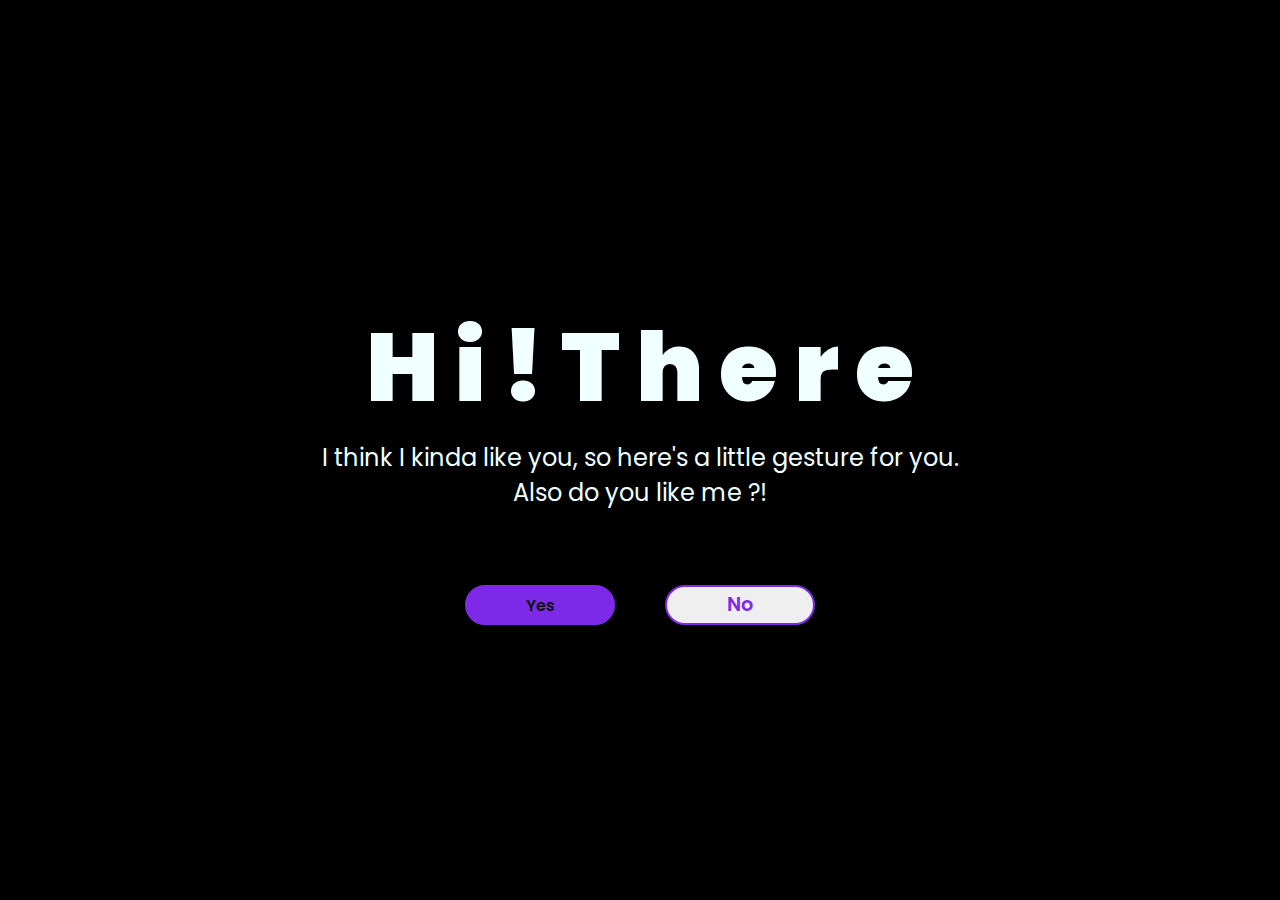
<file: index.html>
<!DOCTYPE html>
<html lang="en">
<head>
    <meta charset="UTF-8">
    <meta http-equiv="X-UA-Compatible" content="IE=edge">
    <meta name="viewport" content="width=device-width, initial-scale=1.0">
    <link rel="stylesheet" href="css/style.css">
    <link rel="icon" href="img/flowers.png" type="image/x-icon">
    <title>Flowers</title>
</head>
<body> 
    <div class="wrapper">
     <div class="greetings">
        <span>H</span>
        <span>i</span>
        <span>!</span>
        <span>T</span>
        <span>h</span>
        <span>e</span>
        <span>r</span>
        <span>e</span>
        <!-- <p>With the intention of 🪞🦢🛺🌷🎧😭🫧🤌</p> -->
     </div> 
    <div class="description">
        <span>I think I kinda like you, so here's a little gesture for you.</span><br>
        <center><span> Also do you like me ?! </span></center>
    </div>
        <h2 class="question"></h2>
        <div class="btn-group">
            <button class="yes-btn"><a  > Yes </a></button>
            <button class="no-btn">No</button>
        </div>
    </div>
    <script src="script.js"></script>
</body>
</html>
</file>
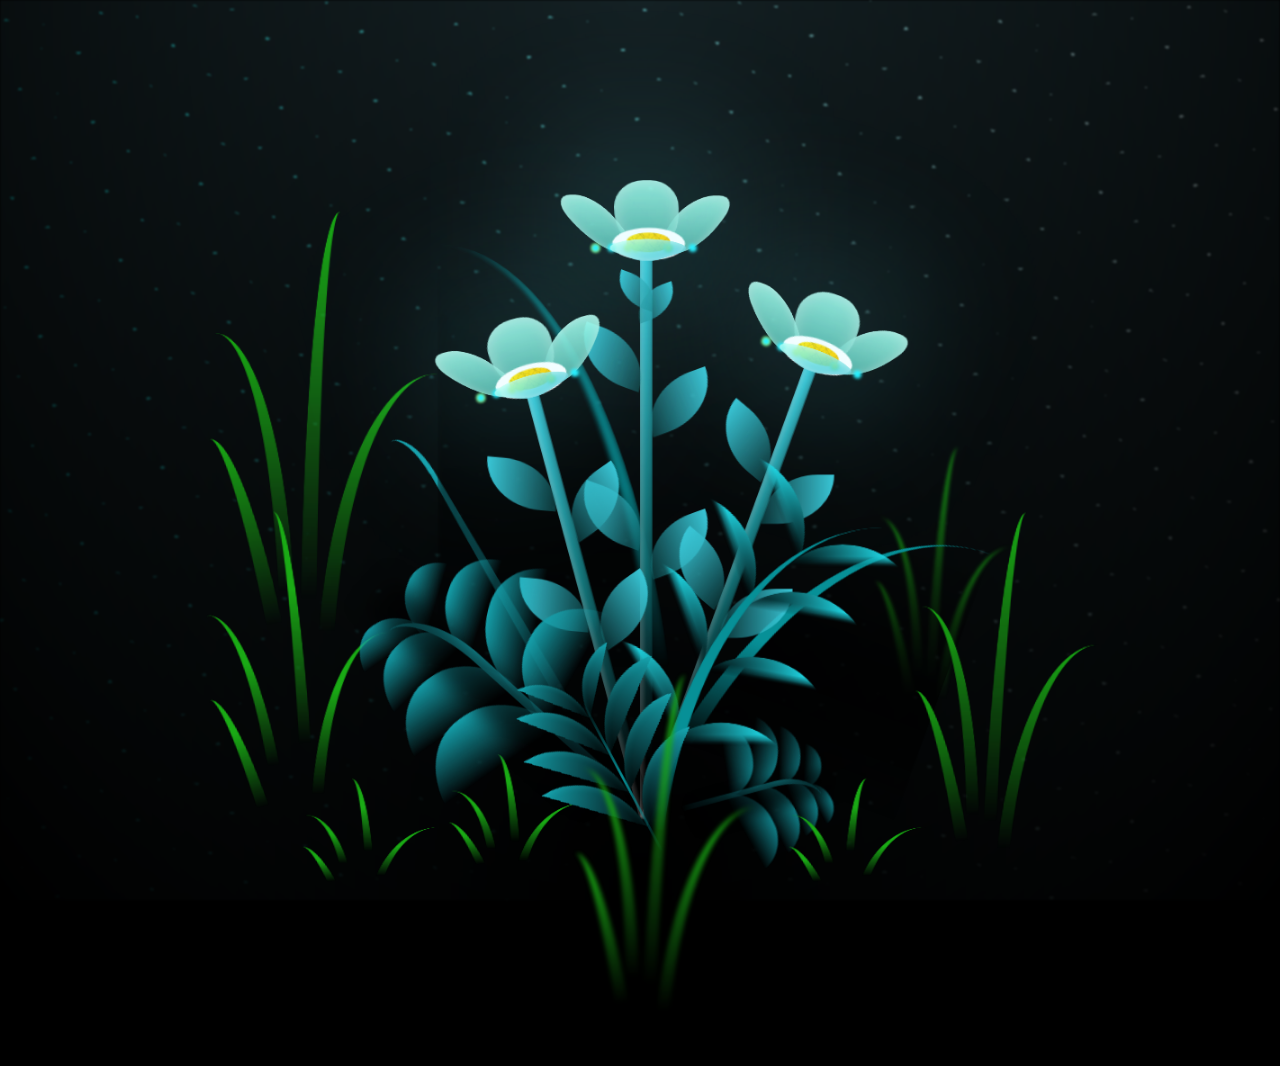
<file: flower.html>
<!DOCTYPE html>
<html lang="en">
<head>
    <meta charset="UTF-8">
    <meta http-equiv="X-UA-Compatible" content="IE=edge">
    <meta name="viewport" content="width=device-width, initial-scale=1.0">
    <link rel="stylesheet" href="css/main.css">
    <link rel="icon" href="img/flowers.png" type="image/x-icon">
    <title>flowers</title>
    <script src="script.js"></script>
</head>
<body class="container">
  <audio id="audio" src="music_iii.mp3" autoplay="autoplay" loop="loop" hidden  preload="auto"></audio>
    <div class="night"></div>
    <div class="flowers">
      <div class="flower flower--1">
        <div class="flower__leafs flower__leafs--1">
          <div class="flower__leaf flower__leaf--1"></div>
          <div class="flower__leaf flower__leaf--2"></div>
          <div class="flower__leaf flower__leaf--3"></div>
          <div class="flower__leaf flower__leaf--4"></div>
          <div class="flower__white-circle"></div>
  
          <div class="flower__light flower__light--1"></div>
          <div class="flower__light flower__light--2"></div>
          <div class="flower__light flower__light--3"></div>
          <div class="flower__light flower__light--4"></div>
          <div class="flower__light flower__light--5"></div>
          <div class="flower__light flower__light--6"></div>
          <div class="flower__light flower__light--7"></div>
          <div class="flower__light flower__light--8"></div>
  
        </div>
        <div class="flower__line">
          <div class="flower__line__leaf flower__line__leaf--1"></div>
          <div class="flower__line__leaf flower__line__leaf--2"></div>
          <div class="flower__line__leaf flower__line__leaf--3"></div>
          <div class="flower__line__leaf flower__line__leaf--4"></div>
          <div class="flower__line__leaf flower__line__leaf--5"></div>
          <div class="flower__line__leaf flower__line__leaf--6"></div>
        </div>
      </div>
  
      <div class="flower flower--2">
        <div class="flower__leafs flower__leafs--2">
          <div class="flower__leaf flower__leaf--1"></div>
          <div class="flower__leaf flower__leaf--2"></div>
          <div class="flower__leaf flower__leaf--3"></div>
          <div class="flower__leaf flower__leaf--4"></div>
          <div class="flower__white-circle"></div>
  
          <div class="flower__light flower__light--1"></div>
          <div class="flower__light flower__light--2"></div>
          <div class="flower__light flower__light--3"></div>
          <div class="flower__light flower__light--4"></div>
          <div class="flower__light flower__light--5"></div>
          <div class="flower__light flower__light--6"></div>
          <div class="flower__light flower__light--7"></div>
          <div class="flower__light flower__light--8"></div>
  
        </div>
        <div class="flower__line">
          <div class="flower__line__leaf flower__line__leaf--1"></div>
          <div class="flower__line__leaf flower__line__leaf--2"></div>
          <div class="flower__line__leaf flower__line__leaf--3"></div>
          <div class="flower__line__leaf flower__line__leaf--4"></div>
        </div>
      </div>
  
      <div class="flower flower--3">
        <div class="flower__leafs flower__leafs--3">
          <div class="flower__leaf flower__leaf--1"></div>
          <div class="flower__leaf flower__leaf--2"></div>
          <div class="flower__leaf flower__leaf--3"></div>
          <div class="flower__leaf flower__leaf--4"></div>
          <div class="flower__white-circle"></div>
  
          <div class="flower__light flower__light--1"></div>
          <div class="flower__light flower__light--2"></div>
          <div class="flower__light flower__light--3"></div>
          <div class="flower__light flower__light--4"></div>
          <div class="flower__light flower__light--5"></div>
          <div class="flower__light flower__light--6"></div>
          <div class="flower__light flower__light--7"></div>
          <div class="flower__light flower__light--8"></div>
  
        </div>
        <div class="flower__line">
          <div class="flower__line__leaf flower__line__leaf--1"></div>
          <div class="flower__line__leaf flower__line__leaf--2"></div>
          <div class="flower__line__leaf flower__line__leaf--3"></div>
          <div class="flower__line__leaf flower__line__leaf--4"></div>
        </div>
      </div>
  
      <div class="grow-ans" style="--d:1.2s">
        <div class="flower__g-long">
          <div class="flower__g-long__top"></div>
          <div class="flower__g-long__bottom"></div>
        </div>
      </div>
  
      <div class="growing-grass">
        <div class="flower__grass flower__grass--1">
          <div class="flower__grass--top"></div>
          <div class="flower__grass--bottom"></div>
          <div class="flower__grass__leaf flower__grass__leaf--1"></div>
          <div class="flower__grass__leaf flower__grass__leaf--2"></div>
          <div class="flower__grass__leaf flower__grass__leaf--3"></div>
          <div class="flower__grass__leaf flower__grass__leaf--4"></div>
          <div class="flower__grass__leaf flower__grass__leaf--5"></div>
          <div class="flower__grass__leaf flower__grass__leaf--6"></div>
          <div class="flower__grass__leaf flower__grass__leaf--7"></div>
          <div class="flower__grass__leaf flower__grass__leaf--8"></div>
          <div class="flower__grass__overlay"></div>
        </div>
      </div>
  
      <div class="growing-grass">
        <div class="flower__grass flower__grass--2">
          <div class="flower__grass--top"></div>
          <div class="flower__grass--bottom"></div>
          <div class="flower__grass__leaf flower__grass__leaf--1"></div>
          <div class="flower__grass__leaf flower__grass__leaf--2"></div>
          <div class="flower__grass__leaf flower__grass__leaf--3"></div>
          <div class="flower__grass__leaf flower__grass__leaf--4"></div>
          <div class="flower__grass__leaf flower__grass__leaf--5"></div>
          <div class="flower__grass__leaf flower__grass__leaf--6"></div>
          <div class="flower__grass__leaf flower__grass__leaf--7"></div>
          <div class="flower__grass__leaf flower__grass__leaf--8"></div>
          <div class="flower__grass__overlay"></div>
        </div>
      </div>
  
      <div class="grow-ans" style="--d:2.4s">
        <div class="flower__g-right flower__g-right--1">
          <div class="leaf"></div>
        </div>
      </div>
  
      <div class="grow-ans" style="--d:2.8s">
        <div class="flower__g-right flower__g-right--2">
          <div class="leaf"></div>
        </div>
      </div>
  
      <div class="grow-ans" style="--d:2.8s">
        <div class="flower__g-front">
          <div class="flower__g-front__leaf-wrapper flower__g-front__leaf-wrapper--1">
            <div class="flower__g-front__leaf"></div>
          </div>
          <div class="flower__g-front__leaf-wrapper flower__g-front__leaf-wrapper--2">
            <div class="flower__g-front__leaf"></div>
          </div>
          <div class="flower__g-front__leaf-wrapper flower__g-front__leaf-wrapper--3">
            <div class="flower__g-front__leaf"></div>
          </div>
          <div class="flower__g-front__leaf-wrapper flower__g-front__leaf-wrapper--4">
            <div class="flower__g-front__leaf"></div>
          </div>
          <div class="flower__g-front__leaf-wrapper flower__g-front__leaf-wrapper--5">
            <div class="flower__g-front__leaf"></div>
          </div>
          <div class="flower__g-front__leaf-wrapper flower__g-front__leaf-wrapper--6">
            <div class="flower__g-front__leaf"></div>
          </div>
          <div class="flower__g-front__leaf-wrapper flower__g-front__leaf-wrapper--7">
            <div class="flower__g-front__leaf"></div>
          </div>
          <div class="flower__g-front__leaf-wrapper flower__g-front__leaf-wrapper--8">
            <div class="flower__g-front__leaf"></div>
          </div>
          <div class="flower__g-front__line"></div>
        </div>
      </div>
  
      <div class="grow-ans" style="--d:3.2s">
        <div class="flower__g-fr">
          <div class="leaf"></div>
          <div class="flower__g-fr__leaf flower__g-fr__leaf--1"></div>
          <div class="flower__g-fr__leaf flower__g-fr__leaf--2"></div>
          <div class="flower__g-fr__leaf flower__g-fr__leaf--3"></div>
          <div class="flower__g-fr__leaf flower__g-fr__leaf--4"></div>
          <div class="flower__g-fr__leaf flower__g-fr__leaf--5"></div>
          <div class="flower__g-fr__leaf flower__g-fr__leaf--6"></div>
          <div class="flower__g-fr__leaf flower__g-fr__leaf--7"></div>
          <div class="flower__g-fr__leaf flower__g-fr__leaf--8"></div>
        </div>
      </div>
  
      <div class="long-g long-g--0">
        <div class="grow-ans" style="--d:3s">
          <div class="leaf leaf--0"></div>
        </div>
        <div class="grow-ans" style="--d:2.2s">
          <div class="leaf leaf--1"></div>
        </div>
        <div class="grow-ans" style="--d:3.4s">
          <div class="leaf leaf--2"></div>
        </div>
        <div class="grow-ans" style="--d:3.6s">
          <div class="leaf leaf--3"></div>
        </div>
      </div>
  
      <div class="long-g long-g--1">
        <div class="grow-ans" style="--d:3.6s">
          <div class="leaf leaf--0"></div>
        </div>
        <div class="grow-ans" style="--d:3.8s">
          <div class="leaf leaf--1"></div>
        </div>
        <div class="grow-ans" style="--d:4s">
          <div class="leaf leaf--2"></div>
        </div>
        <div class="grow-ans" style="--d:4.2s">
          <div class="leaf leaf--3"></div>
        </div>
      </div>
  
      <div class="long-g long-g--2">
        <div class="grow-ans" style="--d:4s">
          <div class="leaf leaf--0"></div>
        </div>
        <div class="grow-ans" style="--d:4.2s">
          <div class="leaf leaf--1"></div>
        </div>
        <div class="grow-ans" style="--d:4.4s">
          <div class="leaf leaf--2"></div>
        </div>
        <div class="grow-ans" style="--d:4.6s">
          <div class="leaf leaf--3"></div>
        </div>
      </div>
  
      <div class="long-g long-g--3">
        <div class="grow-ans" style="--d:4s">
          <div class="leaf leaf--0"></div>
        </div>
        <div class="grow-ans" style="--d:4.2s">
          <div class="leaf leaf--1"></div>
        </div>
        <div class="grow-ans" style="--d:3s">
          <div class="leaf leaf--2"></div>
        </div>
        <div class="grow-ans" style="--d:3.6s">
          <div class="leaf leaf--3"></div>
        </div>
      </div>
  
      <div class="long-g long-g--4">
        <div class="grow-ans" style="--d:4s">
          <div class="leaf leaf--0"></div>
        </div>
        <div class="grow-ans" style="--d:4.2s">
          <div class="leaf leaf--1"></div>
        </div>
        <div class="grow-ans" style="--d:3s">
          <div class="leaf leaf--2"></div>
        </div>
        <div class="grow-ans" style="--d:3.6s">
          <div class="leaf leaf--3"></div>
        </div>
      </div>
  
      <div class="long-g long-g--5">
        <div class="grow-ans" style="--d:4s">
          <div class="leaf leaf--0"></div>
        </div>
        <div class="grow-ans" style="--d:4.2s">
          <div class="leaf leaf--1"></div>
        </div>
        <div class="grow-ans" style="--d:3s">
          <div class="leaf leaf--2"></div>
        </div>
        <div class="grow-ans" style="--d:3.6s">
          <div class="leaf leaf--3"></div>
        </div>
      </div>
  
      <div class="long-g long-g--6">
        <div class="grow-ans" style="--d:4.2s">
          <div class="leaf leaf--0"></div>
        </div>
        <div class="grow-ans" style="--d:4.4s">
          <div class="leaf leaf--1"></div>
        </div>
        <div class="grow-ans" style="--d:4.6s">
          <div class="leaf leaf--2"></div>
        </div>
        <div class="grow-ans" style="--d:4.8s">
          <div class="leaf leaf--3"></div>
        </div>
      </div>
  
      <div class="long-g long-g--7">
        <div class="grow-ans" style="--d:3s">
          <div class="leaf leaf--0"></div>
        </div>
        <div class="grow-ans" style="--d:3.2s">
          <div class="leaf leaf--1"></div>
        </div>
        <div class="grow-ans" style="--d:3.5s">
          <div class="leaf leaf--2"></div>
        </div>
        <div class="grow-ans" style="--d:3.6s">
          <div class="leaf leaf--3"></div>
        </div>
      </div>
    </div>
    
    <script src="main.js"></script>
  </body>
</html>
</file>
<file: css/style.css>
@import url('https://fonts.googleapis.com/css2?family=Poppins:ital,wght@0,500;1,900&display=swap');
*{
    font-family: 'Poppins',cursive;
}
body{
    color: azure;
    /* width: 100%; */
    /* height: 100vh; */
    display: flex;
    flex-direction: column;
    align-items: center;
    justify-content: center;
    background-color: black;
    margin-top: 260px;
}
.greetings{
    font-size: 6rem;
    font-weight: 900;
}
.greetings > span{
    animation: glow 2.5s ease-in-out infinite;
}
@keyframes glow{
    0%, 100%{
        color: #fff;
        text-shadow: 0 0 12px #39c6d6, 0 0 50px #39c6d6, 0 0 100px #39c6d6;
    }
    10%, 90%{
        color: #111;
        text-shadow: none;
    }
}
.greetings > span:nth-child(2){
    animation-delay: .2s ;
}
.greetings > span:nth-child(3){
    animation-delay: .4s ;
}
.greetings > span:nth-child(4){
    animation-delay: .6s;
}
.greetings > span:nth-child(5){
    animation-delay: .8s;
}
.greetings > span:nth-child(6){
    animation-delay: 1s;
}
.greetings > span:nth-child(7){
    animation-delay: 1.2s;
}
.greetings > span:nth-child(8){
    animation-delay: 1.4s;
}
.greetings > span:nth-child(9){
    animation-delay: 1.6s;
}
.description{
    font-size: 1.5rem;
    margin-bottom: 20px;
}



/* @media screen and (max-width:574px){
    .greetings{
        display: block;
        font-size: 3rem;
        font-weight: 500;
        text-align: center;
    }
    .description{
        font-size: 1rem;
    }
    
    .button a{
        font-size: .5rem;
    }
} */


/* **************************************** */

.wrapper {
    position: relative;
    width: 700px;
    height: 400px;
    /* background: #fff; */
    border-radius: 20px;
    display: flex;
    justify-content: center;
    align-items: center;
    flex-direction: column;
}

.btn-group {
    width: 100%;
    height: 40px;
    display: flex;
    justify-content: center;
    margin-top: 15px;
}
button {
    position: absolute;
    width: 150px;
    height: inherit;
    font-size: 1.2em;
    color: #fff;
    font-weight: 600;
    border-radius: 30px;
    border: 2px solid #7d2ae8;
    outline: none;
    cursor: pointer;
    box-shadow: 0 2px 4px rgba(0, 0, 0, .3);
}
button:nth-child(1) {
    margin-left: -200px;
    background: #7d2ae8;
}
button:nth-child(2) {
    margin-right: -200px;
    color: #7d2ae8;
}
.question{
    font-size: 1.5rem;
    margin-bottom: 20px;
}

.yes-btn a{
    text-decoration: none;
    font-size: 1rem;
    color: #111;
}


/* Mobile screens */
@media screen and (max-width: 576px) {
    .wrapper {
      width: 100%;
      height: auto;
    }
  
    .greetings {
      font-size: 2rem;
      font-weight: 500;
      text-align: center;
    }
  
    .description {
      font-size: 1rem;
    }
  

  
    .question {
      font-size: 1rem;
    }
  
    button {
      width: 35%;
      margin-left: -2px;
    }
  }
  
  /* Laptop screens */
  @media screen and (min-width: 577px) and (max-width: 992px) {
    .wrapper {
      width: 700px;
    }
  
    .greetings {
      font-size: 4rem;
      font-weight: 500;
    }
  
    .description {
      font-size: 1.2rem;
    }
  
    .button a {
      font-size: 1rem;
    }
  
    .question {
      font-size: 1.5rem;
    }
  
    button {
      width: 150px;
    }
  }
</file>
<file: css/main.css>
*,
*::after,
*::before {
  padding: 0;
  margin: 0;
  box-sizing: border-box;
}

:root {
  --dark-color: #000;
}

body {
  display: flex;
  align-items: flex-end;
  justify-content: center;
  min-height: 100vh;
  background-color: var(--dark-color);
  overflow: hidden;
  perspective: 1000px;
}

.night {
  position: fixed;
  left: 50%;
  top: 0;
  transform: translateX(-50%);
  width: 100%;
  height: 100%;
  filter: blur(0.1vmin);
  background-image: radial-gradient(ellipse at top, transparent 0%, var(--dark-color)), radial-gradient(ellipse at bottom, var(--dark-color), rgba(145, 233, 255, 0.2)), repeating-linear-gradient(220deg, rgb(0, 0, 0) 0px, rgb(0, 0, 0) 19px, transparent 19px, transparent 22px), repeating-linear-gradient(189deg, rgb(0, 0, 0) 0px, rgb(0, 0, 0) 19px, transparent 19px, transparent 22px), repeating-linear-gradient(148deg, rgb(0, 0, 0) 0px, rgb(0, 0, 0) 19px, transparent 19px, transparent 22px), linear-gradient(90deg, rgb(0, 255, 250), rgb(240, 240, 240));
}

.flowers {
  position: relative;
  transform: scale(0.9);
}

.flower {
  position: absolute;
  bottom: 10vmin;
  transform-origin: bottom center;
  z-index: 10;
  --fl-speed: 0.8s;
}
.flower--1 {
  -webkit-animation: moving-flower-1 4s linear infinite;
          animation: moving-flower-1 4s linear infinite;
}
.flower--1 .flower__line {
  height: 70vmin;
  -webkit-animation-delay: 0.3s;
          animation-delay: 0.3s;
}
.flower--1 .flower__line__leaf--1 {
  -webkit-animation: blooming-leaf-right var(--fl-speed) 1.6s backwards;
          animation: blooming-leaf-right var(--fl-speed) 1.6s backwards;
}
.flower--1 .flower__line__leaf--2 {
  -webkit-animation: blooming-leaf-right var(--fl-speed) 1.4s backwards;
          animation: blooming-leaf-right var(--fl-speed) 1.4s backwards;
}
.flower--1 .flower__line__leaf--3 {
  -webkit-animation: blooming-leaf-left var(--fl-speed) 1.2s backwards;
          animation: blooming-leaf-left var(--fl-speed) 1.2s backwards;
}
.flower--1 .flower__line__leaf--4 {
  -webkit-animation: blooming-leaf-left var(--fl-speed) 1s backwards;
          animation: blooming-leaf-left var(--fl-speed) 1s backwards;
}
.flower--1 .flower__line__leaf--5 {
  -webkit-animation: blooming-leaf-right var(--fl-speed) 1.8s backwards;
          animation: blooming-leaf-right var(--fl-speed) 1.8s backwards;
}
.flower--1 .flower__line__leaf--6 {
  -webkit-animation: blooming-leaf-left var(--fl-speed) 2s backwards;
          animation: blooming-leaf-left var(--fl-speed) 2s backwards;
}
.flower--2 {
  left: 50%;
  transform: rotate(20deg);
  -webkit-animation: moving-flower-2 4s linear infinite;
          animation: moving-flower-2 4s linear infinite;
}
.flower--2 .flower__line {
  height: 60vmin;
  -webkit-animation-delay: 0.6s;
          animation-delay: 0.6s;
}
.flower--2 .flower__line__leaf--1 {
  -webkit-animation: blooming-leaf-right var(--fl-speed) 1.9s backwards;
          animation: blooming-leaf-right var(--fl-speed) 1.9s backwards;
}
.flower--2 .flower__line__leaf--2 {
  -webkit-animation: blooming-leaf-right var(--fl-speed) 1.7s backwards;
          animation: blooming-leaf-right var(--fl-speed) 1.7s backwards;
}
.flower--2 .flower__line__leaf--3 {
  -webkit-animation: blooming-leaf-left var(--fl-speed) 1.5s backwards;
          animation: blooming-leaf-left var(--fl-speed) 1.5s backwards;
}
.flower--2 .flower__line__leaf--4 {
  -webkit-animation: blooming-leaf-left var(--fl-speed) 1.3s backwards;
          animation: blooming-leaf-left var(--fl-speed) 1.3s backwards;
}
.flower--3 {
  left: 50%;
  transform: rotate(-15deg);
  -webkit-animation: moving-flower-3 4s linear infinite;
          animation: moving-flower-3 4s linear infinite;
}
.flower--3 .flower__line {
  -webkit-animation-delay: 0.9s;
          animation-delay: 0.9s;
}
.flower--3 .flower__line__leaf--1 {
  -webkit-animation: blooming-leaf-right var(--fl-speed) 2.5s backwards;
          animation: blooming-leaf-right var(--fl-speed) 2.5s backwards;
}
.flower--3 .flower__line__leaf--2 {
  -webkit-animation: blooming-leaf-right var(--fl-speed) 2.3s backwards;
          animation: blooming-leaf-right var(--fl-speed) 2.3s backwards;
}
.flower--3 .flower__line__leaf--3 {
  -webkit-animation: blooming-leaf-left var(--fl-speed) 2.1s backwards;
          animation: blooming-leaf-left var(--fl-speed) 2.1s backwards;
}
.flower--3 .flower__line__leaf--4 {
  -webkit-animation: blooming-leaf-left var(--fl-speed) 1.9s backwards;
          animation: blooming-leaf-left var(--fl-speed) 1.9s backwards;
}
.flower__leafs {
  position: relative;
  -webkit-animation: blooming-flower 2s backwards;
          animation: blooming-flower 2s backwards;
}
.flower__leafs--1 {
  -webkit-animation-delay: 1.1s;
          animation-delay: 1.1s;
}
.flower__leafs--2 {
  -webkit-animation-delay: 1.4s;
          animation-delay: 1.4s;
}
.flower__leafs--3 {
  -webkit-animation-delay: 1.7s;
          animation-delay: 1.7s;
}
.flower__leafs::after {
  content: "";
  position: absolute;
  left: 0;
  top: 0;
  transform: translate(-50%, -100%);
  width: 8vmin;
  height: 8vmin;
  background-color: #6bf0ff;
  filter: blur(10vmin);
}
.flower__leaf {
  position: absolute;
  bottom: 0;
  left: 50%;
  width: 8vmin;
  height: 11vmin;
  border-radius: 51% 49% 47% 53%/44% 45% 55% 69%;
  background-color: #a7ffee;
  background-image: linear-gradient(to top, #54b8aa, #a7ffee);
  transform-origin: bottom center;
  opacity: 0.9;
  box-shadow: inset 0 0 2vmin rgba(255, 255, 255, 0.5);
}
.flower__leaf--1 {
  transform: translate(-10%, 1%) rotateY(40deg) rotateX(-50deg);
}
.flower__leaf--2 {
  transform: translate(-50%, -4%) rotateX(40deg);
}
.flower__leaf--3 {
  transform: translate(-90%, 0%) rotateY(45deg) rotateX(50deg);
}
.flower__leaf--4 {
  width: 8vmin;
  height: 8vmin;
  transform-origin: bottom left;
  border-radius: 4vmin 10vmin 4vmin 4vmin;
  transform: translate(0%, 18%) rotateX(70deg) rotate(-43deg);
  background-image: linear-gradient(to top, #39c6d6, #a7ffee);
  z-index: 1;
  opacity: 0.8;
}
.flower__white-circle {
  position: absolute;
  left: -3.5vmin;
  top: -3vmin;
  width: 9vmin;
  height: 4vmin;
  border-radius: 50%;
  background-color: #fff;
}
.flower__white-circle::after {
  content: "";
  position: absolute;
  left: 50%;
  top: 45%;
  transform: translate(-50%, -50%);
  width: 60%;
  height: 60%;
  border-radius: inherit;
  background-image: repeating-linear-gradient(135deg, rgba(0, 0, 0, 0.03) 0px, rgba(0, 0, 0, 0.03) 1px, transparent 1px, transparent 12px), repeating-linear-gradient(45deg, rgba(0, 0, 0, 0.03) 0px, rgba(0, 0, 0, 0.03) 1px, transparent 1px, transparent 12px), repeating-linear-gradient(67.5deg, rgba(0, 0, 0, 0.03) 0px, rgba(0, 0, 0, 0.03) 1px, transparent 1px, transparent 12px), repeating-linear-gradient(135deg, rgba(0, 0, 0, 0.03) 0px, rgba(0, 0, 0, 0.03) 1px, transparent 1px, transparent 12px), repeating-linear-gradient(45deg, rgba(0, 0, 0, 0.03) 0px, rgba(0, 0, 0, 0.03) 1px, transparent 1px, transparent 12px), repeating-linear-gradient(112.5deg, rgba(0, 0, 0, 0.03) 0px, rgba(0, 0, 0, 0.03) 1px, transparent 1px, transparent 12px), repeating-linear-gradient(112.5deg, rgba(0, 0, 0, 0.03) 0px, rgba(0, 0, 0, 0.03) 1px, transparent 1px, transparent 12px), repeating-linear-gradient(45deg, rgba(0, 0, 0, 0.03) 0px, rgba(0, 0, 0, 0.03) 1px, transparent 1px, transparent 12px), repeating-linear-gradient(22.5deg, rgba(0, 0, 0, 0.03) 0px, rgba(0, 0, 0, 0.03) 1px, transparent 1px, transparent 12px), repeating-linear-gradient(45deg, rgba(0, 0, 0, 0.03) 0px, rgba(0, 0, 0, 0.03) 1px, transparent 1px, transparent 12px), repeating-linear-gradient(22.5deg, rgba(0, 0, 0, 0.03) 0px, rgba(0, 0, 0, 0.03) 1px, transparent 1px, transparent 12px), repeating-linear-gradient(135deg, rgba(0, 0, 0, 0.03) 0px, rgba(0, 0, 0, 0.03) 1px, transparent 1px, transparent 12px), repeating-linear-gradient(157.5deg, rgba(0, 0, 0, 0.03) 0px, rgba(0, 0, 0, 0.03) 1px, transparent 1px, transparent 12px), repeating-linear-gradient(67.5deg, rgba(0, 0, 0, 0.03) 0px, rgba(0, 0, 0, 0.03) 1px, transparent 1px, transparent 12px), repeating-linear-gradient(67.5deg, rgba(0, 0, 0, 0.03) 0px, rgba(0, 0, 0, 0.03) 1px, transparent 1px, transparent 12px), linear-gradient(90deg, rgb(255, 235, 18), rgb(255, 206, 0));
}
.flower__line {
  height: 55vmin;
  width: 1.5vmin;
  background-image: linear-gradient(to left, rgba(0, 0, 0, 0.2), transparent, rgba(255, 255, 255, 0.2)), linear-gradient(to top, transparent 10%, #14757a, #39c6d6);
  box-shadow: inset 0 0 2px rgba(0, 0, 0, 0.5);
  -webkit-animation: grow-flower-tree 4s backwards;
          animation: grow-flower-tree 4s backwards;
}
.flower__line__leaf {
  --w: 7vmin;
  --h: calc(var(--w) + 2vmin);
  position: absolute;
  top: 20%;
  left: 90%;
  width: var(--w);
  height: var(--h);
  border-top-right-radius: var(--h);
  border-bottom-left-radius: var(--h);
  background-image: linear-gradient(to top, rgba(20, 117, 122, 0.4), #39c6d6);
}
.flower__line__leaf--1 {
  transform: rotate(70deg) rotateY(30deg);
}
.flower__line__leaf--2 {
  top: 45%;
  transform: rotate(70deg) rotateY(30deg);
}
.flower__line__leaf--3, .flower__line__leaf--4, .flower__line__leaf--6 {
  border-top-right-radius: 0;
  border-bottom-left-radius: 0;
  border-top-left-radius: var(--h);
  border-bottom-right-radius: var(--h);
  left: -460%;
  top: 12%;
  transform: rotate(-70deg) rotateY(30deg);
}
.flower__line__leaf--4 {
  top: 40%;
}
.flower__line__leaf--5 {
  top: 0;
  transform-origin: left;
  transform: rotate(70deg) rotateY(30deg) scale(0.6);
}
.flower__line__leaf--6 {
  top: -2%;
  left: -450%;
  transform-origin: right;
  transform: rotate(-70deg) rotateY(30deg) scale(0.6);
}
.flower__light {
  position: absolute;
  bottom: 0vmin;
  width: 1vmin;
  height: 1vmin;
  background-color: rgb(255, 251, 0);
  border-radius: 50%;
  filter: blur(0.2vmin);
  -webkit-animation: light-ans 4s linear infinite backwards;
          animation: light-ans 4s linear infinite backwards;
}
.flower__light:nth-child(odd) {
  background-color: #23f0ff;
}
.flower__light--1 {
  left: -2vmin;
  -webkit-animation-delay: 1s;
          animation-delay: 1s;
}
.flower__light--2 {
  left: 3vmin;
  -webkit-animation-delay: 0.5s;
          animation-delay: 0.5s;
}
.flower__light--3 {
  left: -6vmin;
  -webkit-animation-delay: 0.3s;
          animation-delay: 0.3s;
}
.flower__light--4 {
  left: 6vmin;
  -webkit-animation-delay: 0.9s;
          animation-delay: 0.9s;
}
.flower__light--5 {
  left: -1vmin;
  -webkit-animation-delay: 1.5s;
          animation-delay: 1.5s;
}
.flower__light--6 {
  left: -4vmin;
  -webkit-animation-delay: 3s;
          animation-delay: 3s;
}
.flower__light--7 {
  left: 3vmin;
  -webkit-animation-delay: 2s;
          animation-delay: 2s;
}
.flower__light--8 {
  left: -6vmin;
  -webkit-animation-delay: 3.5s;
          animation-delay: 3.5s;
}
.flower__grass {
  --c: #159faa;
  --line-w: 1.5vmin;
  position: absolute;
  bottom: 12vmin;
  left: -7vmin;
  display: flex;
  flex-direction: column;
  align-items: flex-end;
  z-index: 20;
  transform-origin: bottom center;
  transform: rotate(-48deg) rotateY(40deg);
}
.flower__grass--1 {
  -webkit-animation: moving-grass 2s linear infinite;
          animation: moving-grass 2s linear infinite;
}
.flower__grass--2 {
  left: 2vmin;
  bottom: 10vmin;
  transform: scale(0.5) rotate(75deg) rotateX(10deg) rotateY(-200deg);
  opacity: 0.8;
  z-index: 0;
  -webkit-animation: moving-grass--2 1.5s linear infinite;
          animation: moving-grass--2 1.5s linear infinite;
}
.flower__grass--top {
  width: 7vmin;
  height: 10vmin;
  border-top-right-radius: 100%;
  border-right: var(--line-w) solid var(--c);
  transform-origin: bottom center;
  transform: rotate(-2deg);
}
.flower__grass--bottom {
  margin-top: -2px;
  width: var(--line-w);
  height: 25vmin;
  background-image: linear-gradient(to top, transparent, var(--c));
}
.flower__grass__leaf {
  --size: 10vmin;
  position: absolute;
  width: calc(var(--size) * 2.1);
  height: var(--size);
  border-top-left-radius: var(--size);
  border-top-right-radius: var(--size);
  background-image: linear-gradient(to top, transparent, transparent 30%, var(--c));
  z-index: 100;
}
.flower__grass__leaf--1 {
  top: -6%;
  left: 30%;
  --size: 6vmin;
  transform: rotate(-20deg);
  -webkit-animation: growing-grass-ans--1 2s 2.6s backwards;
          animation: growing-grass-ans--1 2s 2.6s backwards;
}
@-webkit-keyframes growing-grass-ans--1 {
  0% {
    transform-origin: bottom left;
    transform: rotate(-20deg) scale(0);
  }
}
@keyframes growing-grass-ans--1 {
  0% {
    transform-origin: bottom left;
    transform: rotate(-20deg) scale(0);
  }
}
.flower__grass__leaf--2 {
  top: -5%;
  left: -110%;
  --size: 6vmin;
  transform: rotate(10deg);
  -webkit-animation: growing-grass-ans--2 2s 2.4s linear backwards;
          animation: growing-grass-ans--2 2s 2.4s linear backwards;
}
@-webkit-keyframes growing-grass-ans--2 {
  0% {
    transform-origin: bottom right;
    transform: rotate(10deg) scale(0);
  }
}
@keyframes growing-grass-ans--2 {
  0% {
    transform-origin: bottom right;
    transform: rotate(10deg) scale(0);
  }
}
.flower__grass__leaf--3 {
  top: 5%;
  left: 60%;
  --size: 8vmin;
  transform: rotate(-18deg) rotateX(-20deg);
  -webkit-animation: growing-grass-ans--3 2s 2.2s linear backwards;
          animation: growing-grass-ans--3 2s 2.2s linear backwards;
}
@-webkit-keyframes growing-grass-ans--3 {
  0% {
    transform-origin: bottom left;
    transform: rotate(-18deg) rotateX(-20deg) scale(0);
  }
}
@keyframes growing-grass-ans--3 {
  0% {
    transform-origin: bottom left;
    transform: rotate(-18deg) rotateX(-20deg) scale(0);
  }
}
.flower__grass__leaf--4 {
  top: 6%;
  left: -135%;
  --size: 8vmin;
  transform: rotate(2deg);
  -webkit-animation: growing-grass-ans--4 2s 2s linear backwards;
          animation: growing-grass-ans--4 2s 2s linear backwards;
}
@-webkit-keyframes growing-grass-ans--4 {
  0% {
    transform-origin: bottom right;
    transform: rotate(2deg) scale(0);
  }
}
@keyframes growing-grass-ans--4 {
  0% {
    transform-origin: bottom right;
    transform: rotate(2deg) scale(0);
  }
}
.flower__grass__leaf--5 {
  top: 20%;
  left: 60%;
  --size: 10vmin;
  transform: rotate(-24deg) rotateX(-20deg);
  -webkit-animation: growing-grass-ans--5 2s 1.8s linear backwards;
          animation: growing-grass-ans--5 2s 1.8s linear backwards;
}
@-webkit-keyframes growing-grass-ans--5 {
  0% {
    transform-origin: bottom left;
    transform: rotate(-24deg) rotateX(-20deg) scale(0);
  }
}
@keyframes growing-grass-ans--5 {
  0% {
    transform-origin: bottom left;
    transform: rotate(-24deg) rotateX(-20deg) scale(0);
  }
}
.flower__grass__leaf--6 {
  top: 22%;
  left: -180%;
  --size: 10vmin;
  transform: rotate(10deg);
  -webkit-animation: growing-grass-ans--6 2s 1.6s linear backwards;
          animation: growing-grass-ans--6 2s 1.6s linear backwards;
}
@-webkit-keyframes growing-grass-ans--6 {
  0% {
    transform-origin: bottom right;
    transform: rotate(10deg) scale(0);
  }
}
@keyframes growing-grass-ans--6 {
  0% {
    transform-origin: bottom right;
    transform: rotate(10deg) scale(0);
  }
}
.flower__grass__leaf--7 {
  top: 39%;
  left: 70%;
  --size: 10vmin;
  transform: rotate(-10deg);
  -webkit-animation: growing-grass-ans--7 2s 1.4s linear backwards;
          animation: growing-grass-ans--7 2s 1.4s linear backwards;
}
@-webkit-keyframes growing-grass-ans--7 {
  0% {
    transform-origin: bottom left;
    transform: rotate(-10deg) scale(0);
  }
}
@keyframes growing-grass-ans--7 {
  0% {
    transform-origin: bottom left;
    transform: rotate(-10deg) scale(0);
  }
}
.flower__grass__leaf--8 {
  top: 40%;
  left: -215%;
  --size: 11vmin;
  transform: rotate(10deg);
  -webkit-animation: growing-grass-ans--8 2s 1.2s linear backwards;
          animation: growing-grass-ans--8 2s 1.2s linear backwards;
}
@-webkit-keyframes growing-grass-ans--8 {
  0% {
    transform-origin: bottom right;
    transform: rotate(10deg) scale(0);
  }
}
@keyframes growing-grass-ans--8 {
  0% {
    transform-origin: bottom right;
    transform: rotate(10deg) scale(0);
  }
}
.flower__grass__overlay {
  position: absolute;
  top: -10%;
  right: 0%;
  width: 100%;
  height: 100%;
  background-color: rgba(0, 0, 0, 0.6);
  filter: blur(1.5vmin);
  z-index: 100;
}
.flower__g-long {
  --w: 2vmin;
  --h: 6vmin;
  --c: #159faa;
  position: absolute;
  bottom: 10vmin;
  left: -3vmin;
  transform-origin: bottom center;
  transform: rotate(-30deg) rotateY(-20deg);
  display: flex;
  flex-direction: column;
  align-items: flex-end;
  -webkit-animation: flower-g-long-ans 3s linear infinite;
          animation: flower-g-long-ans 3s linear infinite;
}
@-webkit-keyframes flower-g-long-ans {
  0%, 100% {
    transform: rotate(-30deg) rotateY(-20deg);
  }
  50% {
    transform: rotate(-32deg) rotateY(-20deg);
  }
}
@keyframes flower-g-long-ans {
  0%, 100% {
    transform: rotate(-30deg) rotateY(-20deg);
  }
  50% {
    transform: rotate(-32deg) rotateY(-20deg);
  }
}
.flower__g-long__top {
  top: calc(var(--h) * -1);
  width: calc(var(--w) + 1vmin);
  height: var(--h);
  border-top-right-radius: 100%;
  border-right: 0.7vmin solid var(--c);
  transform: translate(-0.7vmin, 1vmin);
}
.flower__g-long__bottom {
  width: var(--w);
  height: 50vmin;
  transform-origin: bottom center;
  background-image: linear-gradient(to top, transparent 30%, var(--c));
  box-shadow: inset 0 0 2px rgba(0, 0, 0, 0.5);
  -webkit-clip-path: polygon(35% 0, 65% 1%, 100% 100%, 0% 100%);
          clip-path: polygon(35% 0, 65% 1%, 100% 100%, 0% 100%);
}
.flower__g-right {
  position: absolute;
  bottom: 6vmin;
  left: -2vmin;
  transform-origin: bottom left;
  transform: rotate(20deg);
}
.flower__g-right .leaf {
  width: 30vmin;
  height: 50vmin;
  border-top-left-radius: 100%;
  border-left: 2vmin solid #079097;
  background-image: linear-gradient(to bottom, transparent, var(--dark-color) 60%);
  -webkit-mask-image: linear-gradient(to top, transparent 30%, #079097 60%);
}
.flower__g-right--1 {
  -webkit-animation: flower-g-right-ans 2.5s linear infinite;
          animation: flower-g-right-ans 2.5s linear infinite;
}
.flower__g-right--2 {
  left: 5vmin;
  transform: rotateY(-180deg);
  -webkit-animation: flower-g-right-ans--2 3s linear infinite;
          animation: flower-g-right-ans--2 3s linear infinite;
}
.flower__g-right--2 .leaf {
  height: 75vmin;
  filter: blur(0.3vmin);
  opacity: 0.8;
}
@-webkit-keyframes flower-g-right-ans {
  0%, 100% {
    transform: rotate(20deg);
  }
  50% {
    transform: rotate(24deg) rotateX(-20deg);
  }
}
@keyframes flower-g-right-ans {
  0%, 100% {
    transform: rotate(20deg);
  }
  50% {
    transform: rotate(24deg) rotateX(-20deg);
  }
}
@-webkit-keyframes flower-g-right-ans--2 {
  0%, 100% {
    transform: rotateY(-180deg) rotate(0deg) rotateX(-20deg);
  }
  50% {
    transform: rotateY(-180deg) rotate(6deg) rotateX(-20deg);
  }
}
@keyframes flower-g-right-ans--2 {
  0%, 100% {
    transform: rotateY(-180deg) rotate(0deg) rotateX(-20deg);
  }
  50% {
    transform: rotateY(-180deg) rotate(6deg) rotateX(-20deg);
  }
}
.flower__g-front {
  position: absolute;
  bottom: 6vmin;
  left: 2.5vmin;
  z-index: 100;
  transform-origin: bottom center;
  transform: rotate(-28deg) rotateY(30deg) scale(1.04);
  -webkit-animation: flower__g-front-ans 2s linear infinite;
          animation: flower__g-front-ans 2s linear infinite;
}
@-webkit-keyframes flower__g-front-ans {
  0%, 100% {
    transform: rotate(-28deg) rotateY(30deg) scale(1.04);
  }
  50% {
    transform: rotate(-35deg) rotateY(40deg) scale(1.04);
  }
}
@keyframes flower__g-front-ans {
  0%, 100% {
    transform: rotate(-28deg) rotateY(30deg) scale(1.04);
  }
  50% {
    transform: rotate(-35deg) rotateY(40deg) scale(1.04);
  }
}
.flower__g-front__line {
  width: 0.3vmin;
  height: 20vmin;
  background-image: linear-gradient(to top, transparent, #079097, transparent 100%);
  position: relative;
}
.flower__g-front__leaf-wrapper {
  position: absolute;
  top: 0;
  left: 0;
  transform-origin: bottom left;
  transform: rotate(10deg);
}
.flower__g-front__leaf-wrapper:nth-child(even) {
  left: 0vmin;
  transform: rotateY(-180deg) rotate(5deg);
  -webkit-animation: flower__g-front__leaf-left-ans 1s ease-in backwards;
          animation: flower__g-front__leaf-left-ans 1s ease-in backwards;
}
.flower__g-front__leaf-wrapper:nth-child(odd) {
  -webkit-animation: flower__g-front__leaf-ans 1s ease-in backwards;
          animation: flower__g-front__leaf-ans 1s ease-in backwards;
}
.flower__g-front__leaf-wrapper--1 {
  top: -8vmin;
  transform: scale(0.7);
  -webkit-animation: flower__g-front__leaf-ans 1s 5.5s ease-in backwards !important;
          animation: flower__g-front__leaf-ans 1s 5.5s ease-in backwards !important;
}
.flower__g-front__leaf-wrapper--2 {
  top: -8vmin;
  transform: rotateY(-180deg) scale(0.7) !important;
  -webkit-animation: flower__g-front__leaf-left-ans-2 1s 4.6s ease-in backwards !important;
          animation: flower__g-front__leaf-left-ans-2 1s 4.6s ease-in backwards !important;
}
.flower__g-front__leaf-wrapper--3 {
  top: -3vmin;
  -webkit-animation: flower__g-front__leaf-ans 1s 4.6s ease-in backwards;
          animation: flower__g-front__leaf-ans 1s 4.6s ease-in backwards;
}
.flower__g-front__leaf-wrapper--4 {
  top: -3vmin;
  transform: rotateY(-180deg) scale(0.9) !important;
  -webkit-animation: flower__g-front__leaf-left-ans-2 1s 4.6s ease-in backwards !important;
          animation: flower__g-front__leaf-left-ans-2 1s 4.6s ease-in backwards !important;
}
@-webkit-keyframes flower__g-front__leaf-left-ans-2 {
  0% {
    transform: rotateY(-180deg) scale(0);
  }
}
@keyframes flower__g-front__leaf-left-ans-2 {
  0% {
    transform: rotateY(-180deg) scale(0);
  }
}
.flower__g-front__leaf-wrapper--5, .flower__g-front__leaf-wrapper--6 {
  top: 2vmin;
}
.flower__g-front__leaf-wrapper--7, .flower__g-front__leaf-wrapper--8 {
  top: 6.5vmin;
}
.flower__g-front__leaf-wrapper--2 {
  -webkit-animation-delay: 5.2s !important;
          animation-delay: 5.2s !important;
}
.flower__g-front__leaf-wrapper--3 {
  -webkit-animation-delay: 4.9s !important;
          animation-delay: 4.9s !important;
}
.flower__g-front__leaf-wrapper--5 {
  -webkit-animation-delay: 4.3s !important;
          animation-delay: 4.3s !important;
}
.flower__g-front__leaf-wrapper--6 {
  -webkit-animation-delay: 4.1s !important;
          animation-delay: 4.1s !important;
}
.flower__g-front__leaf-wrapper--7 {
  -webkit-animation-delay: 3.8s !important;
          animation-delay: 3.8s !important;
}
.flower__g-front__leaf-wrapper--8 {
  -webkit-animation-delay: 3.5s !important;
          animation-delay: 3.5s !important;
}
@-webkit-keyframes flower__g-front__leaf-ans {
  0% {
    transform: rotate(10deg) scale(0);
  }
}
@keyframes flower__g-front__leaf-ans {
  0% {
    transform: rotate(10deg) scale(0);
  }
}
@-webkit-keyframes flower__g-front__leaf-left-ans {
  0% {
    transform: rotateY(-180deg) rotate(5deg) scale(0);
  }
}
@keyframes flower__g-front__leaf-left-ans {
  0% {
    transform: rotateY(-180deg) rotate(5deg) scale(0);
  }
}
.flower__g-front__leaf {
  width: 10vmin;
  height: 10vmin;
  border-radius: 100% 0% 0% 100%/100% 100% 0% 0%;
  box-shadow: inset 0 2px 1vmin hsla(184deg, 97%, 58%, 0.2);
  background-image: linear-gradient(to bottom left, transparent, var(--dark-color)), linear-gradient(to bottom right, #159faa 50%, transparent 50%, transparent);
  -webkit-mask-image: linear-gradient(to bottom right, #159faa 50%, transparent 50%, transparent);
  mask-image: linear-gradient(to bottom right, #159faa 50%, transparent 50%, transparent);
}
.flower__g-fr {
  position: absolute;
  bottom: -4vmin;
  left: vmin;
  transform-origin: bottom left;
  z-index: 10;
  -webkit-animation: flower__g-fr-ans 2s linear infinite;
          animation: flower__g-fr-ans 2s linear infinite;
}
@-webkit-keyframes flower__g-fr-ans {
  0%, 100% {
    transform: rotate(2deg);
  }
  50% {
    transform: rotate(4deg);
  }
}
@keyframes flower__g-fr-ans {
  0%, 100% {
    transform: rotate(2deg);
  }
  50% {
    transform: rotate(4deg);
  }
}
.flower__g-fr .leaf {
  width: 30vmin;
  height: 50vmin;
  border-top-left-radius: 100%;
  border-left: 2vmin solid #079097;
  -webkit-mask-image: linear-gradient(to top, transparent 25%, #079097 50%);
  position: relative;
  z-index: 1;
}
.flower__g-fr__leaf {
  position: absolute;
  top: 0;
  left: 0;
  width: 10vmin;
  height: 10vmin;
  border-radius: 100% 0% 0% 100%/100% 100% 0% 0%;
  box-shadow: inset 0 2px 1vmin hsla(184deg, 97%, 58%, 0.2);
  background-image: linear-gradient(to bottom left, transparent, var(--dark-color) 98%), linear-gradient(to bottom right, #23f0ff 45%, transparent 50%, transparent);
  -webkit-mask-image: linear-gradient(135deg, #159faa 40%, transparent 50%, transparent);
}
.flower__g-fr__leaf--1 {
  left: 20vmin;
  transform: rotate(45deg);
  -webkit-animation: flower__g-fr-leaft-ans-1 0.5s 5.2s linear backwards;
          animation: flower__g-fr-leaft-ans-1 0.5s 5.2s linear backwards;
}
@-webkit-keyframes flower__g-fr-leaft-ans-1 {
  0% {
    transform-origin: left;
    transform: rotate(45deg) scale(0);
  }
}
@keyframes flower__g-fr-leaft-ans-1 {
  0% {
    transform-origin: left;
    transform: rotate(45deg) scale(0);
  }
}
.flower__g-fr__leaf--2 {
  left: 12vmin;
  top: -7vmin;
  transform: rotate(25deg) rotateY(-180deg);
  -webkit-animation: flower__g-fr-leaft-ans-6 0.5s 5s linear backwards;
          animation: flower__g-fr-leaft-ans-6 0.5s 5s linear backwards;
}
.flower__g-fr__leaf--3 {
  left: 15vmin;
  top: 6vmin;
  transform: rotate(55deg);
  -webkit-animation: flower__g-fr-leaft-ans-5 0.5s 4.8s linear backwards;
          animation: flower__g-fr-leaft-ans-5 0.5s 4.8s linear backwards;
}
.flower__g-fr__leaf--4 {
  left: 6vmin;
  top: -2vmin;
  transform: rotate(25deg) rotateY(-180deg);
  -webkit-animation: flower__g-fr-leaft-ans-6 0.5s 4.6s linear backwards;
          animation: flower__g-fr-leaft-ans-6 0.5s 4.6s linear backwards;
}
.flower__g-fr__leaf--5 {
  left: 10vmin;
  top: 14vmin;
  transform: rotate(55deg);
  -webkit-animation: flower__g-fr-leaft-ans-5 0.5s 4.4s linear backwards;
          animation: flower__g-fr-leaft-ans-5 0.5s 4.4s linear backwards;
}
@-webkit-keyframes flower__g-fr-leaft-ans-5 {
  0% {
    transform-origin: left;
    transform: rotate(55deg) scale(0);
  }
}
@keyframes flower__g-fr-leaft-ans-5 {
  0% {
    transform-origin: left;
    transform: rotate(55deg) scale(0);
  }
}
.flower__g-fr__leaf--6 {
  left: 0vmin;
  top: 6vmin;
  transform: rotate(25deg) rotateY(-180deg);
  -webkit-animation: flower__g-fr-leaft-ans-6 0.5s 4.2s linear backwards;
          animation: flower__g-fr-leaft-ans-6 0.5s 4.2s linear backwards;
}
@-webkit-keyframes flower__g-fr-leaft-ans-6 {
  0% {
    transform-origin: right;
    transform: rotate(25deg) rotateY(-180deg) scale(0);
  }
}
@keyframes flower__g-fr-leaft-ans-6 {
  0% {
    transform-origin: right;
    transform: rotate(25deg) rotateY(-180deg) scale(0);
  }
}
.flower__g-fr__leaf--7 {
  left: 5vmin;
  top: 22vmin;
  transform: rotate(45deg);
  -webkit-animation: flower__g-fr-leaft-ans-7 0.5s 4s linear backwards;
          animation: flower__g-fr-leaft-ans-7 0.5s 4s linear backwards;
}
@-webkit-keyframes flower__g-fr-leaft-ans-7 {
  0% {
    transform-origin: left;
    transform: rotate(45deg) scale(0);
  }
}
@keyframes flower__g-fr-leaft-ans-7 {
  0% {
    transform-origin: left;
    transform: rotate(45deg) scale(0);
  }
}
.flower__g-fr__leaf--8 {
  left: -4vmin;
  top: 15vmin;
  transform: rotate(15deg) rotateY(-180deg);
  -webkit-animation: flower__g-fr-leaft-ans-8 0.5s 3.8s linear backwards;
          animation: flower__g-fr-leaft-ans-8 0.5s 3.8s linear backwards;
}
@-webkit-keyframes flower__g-fr-leaft-ans-8 {
  0% {
    transform-origin: right;
    transform: rotate(15deg) rotateY(-180deg) scale(0);
  }
}
@keyframes flower__g-fr-leaft-ans-8 {
  0% {
    transform-origin: right;
    transform: rotate(15deg) rotateY(-180deg) scale(0);
  }
}

.long-g {
  position: absolute;
  bottom: 25vmin;
  left: -42vmin;
  transform-origin: bottom left;
}
.long-g--1 {
  bottom: 0vmin;
  transform: scale(0.8) rotate(-5deg);
}
.long-g--1 .leaf {
  -webkit-mask-image: linear-gradient(to top, transparent 40%, #079097 80%) !important;
}
.long-g--1 .leaf--1 {
  --w: 5vmin;
  --h: 60vmin;
  left: -2vmin;
  transform: rotate(3deg) rotateY(-180deg);
}
.long-g--2, .long-g--3 {
  bottom: -3vmin;
  left: -35vmin;
  transform-origin: center;
  transform: scale(0.6) rotateX(60deg);
}
.long-g--2 .leaf, .long-g--3 .leaf {
  -webkit-mask-image: linear-gradient(to top, transparent 50%, #079097 80%) !important;
}
.long-g--2 .leaf--1, .long-g--3 .leaf--1 {
  left: -1vmin;
  transform: rotateY(-180deg);
}
.long-g--3 {
  left: -17vmin;
  bottom: 0vmin;
}
.long-g--3 .leaf {
  -webkit-mask-image: linear-gradient(to top, transparent 40%, #079097 80%) !important;
}
.long-g--4 {
  left: 25vmin;
  bottom: -3vmin;
  transform-origin: center;
  transform: scale(0.6) rotateX(60deg);
}
.long-g--4 .leaf {
  -webkit-mask-image: linear-gradient(to top, transparent 50%, #079097 80%) !important;
}
.long-g--5 {
  left: 42vmin;
  bottom: 0vmin;
  transform: scale(0.8) rotate(2deg);
}
.long-g--6 {
  left: 0vmin;
  bottom: -20vmin;
  z-index: 100;
  filter: blur(0.3vmin);
  transform: scale(0.8) rotate(2deg);
}
.long-g--7 {
  left: 35vmin;
  bottom: 20vmin;
  z-index: -1;
  filter: blur(0.3vmin);
  transform: scale(0.6) rotate(2deg);
  opacity: 0.7;
}
.long-g .leaf {
  --w: 15vmin;
  --h: 40vmin;
  --c: #1aaa15;
  position: absolute;
  bottom: 0;
  width: var(--w);
  height: var(--h);
  border-top-left-radius: 100%;
  border-left: 2vmin solid var(--c);
  -webkit-mask-image: linear-gradient(to top, transparent 20%, var(--dark-color));
  transform-origin: bottom center;
}
.long-g .leaf--0 {
  left: 2vmin;
  -webkit-animation: leaf-ans-1 4s linear infinite;
          animation: leaf-ans-1 4s linear infinite;
}
.long-g .leaf--1 {
  --w: 5vmin;
  --h: 60vmin;
  -webkit-animation: leaf-ans-1 4s linear infinite;
          animation: leaf-ans-1 4s linear infinite;
}
.long-g .leaf--2 {
  --w: 10vmin;
  --h: 40vmin;
  left: -0.5vmin;
  bottom: 5vmin;
  transform-origin: bottom left;
  transform: rotateY(-180deg);
  -webkit-animation: leaf-ans-2 3s linear infinite;
          animation: leaf-ans-2 3s linear infinite;
}
.long-g .leaf--3 {
  --w: 5vmin;
  --h: 30vmin;
  left: -1vmin;
  bottom: 3.2vmin;
  transform-origin: bottom left;
  transform: rotate(-10deg) rotateY(-180deg);
  -webkit-animation: leaf-ans-3 3s linear infinite;
          animation: leaf-ans-3 3s linear infinite;
}

@-webkit-keyframes leaf-ans-1 {
  0%, 100% {
    transform: rotate(-5deg) scale(1);
  }
  50% {
    transform: rotate(5deg) scale(1.1);
  }
}

@keyframes leaf-ans-1 {
  0%, 100% {
    transform: rotate(-5deg) scale(1);
  }
  50% {
    transform: rotate(5deg) scale(1.1);
  }
}
@-webkit-keyframes leaf-ans-2 {
  0%, 100% {
    transform: rotateY(-180deg) rotate(5deg);
  }
  50% {
    transform: rotateY(-180deg) rotate(0deg) scale(1.1);
  }
}
@keyframes leaf-ans-2 {
  0%, 100% {
    transform: rotateY(-180deg) rotate(5deg);
  }
  50% {
    transform: rotateY(-180deg) rotate(0deg) scale(1.1);
  }
}
@-webkit-keyframes leaf-ans-3 {
  0%, 100% {
    transform: rotate(-10deg) rotateY(-180deg);
  }
  50% {
    transform: rotate(-20deg) rotateY(-180deg);
  }
}
@keyframes leaf-ans-3 {
  0%, 100% {
    transform: rotate(-10deg) rotateY(-180deg);
  }
  50% {
    transform: rotate(-20deg) rotateY(-180deg);
  }
}
.grow-ans {
  -webkit-animation: grow-ans 2s var(--d) backwards;
          animation: grow-ans 2s var(--d) backwards;
}

@-webkit-keyframes grow-ans {
  0% {
    transform: scale(0);
    opacity: 0;
  }
}

@keyframes grow-ans {
  0% {
    transform: scale(0);
    opacity: 0;
  }
}
@-webkit-keyframes light-ans {
  0% {
    opacity: 0;
    transform: translateY(0vmin);
  }
  25% {
    opacity: 1;
    transform: translateY(-5vmin) translateX(-2vmin);
  }
  50% {
    opacity: 1;
    transform: translateY(-15vmin) translateX(2vmin);
    filter: blur(0.2vmin);
  }
  75% {
    transform: translateY(-20vmin) translateX(-2vmin);
    filter: blur(0.2vmin);
  }
  100% {
    transform: translateY(-30vmin);
    opacity: 0;
    filter: blur(1vmin);
  }
}
@keyframes light-ans {
  0% {
    opacity: 0;
    transform: translateY(0vmin);
  }
  25% {
    opacity: 1;
    transform: translateY(-5vmin) translateX(-2vmin);
  }
  50% {
    opacity: 1;
    transform: translateY(-15vmin) translateX(2vmin);
    filter: blur(0.2vmin);
  }
  75% {
    transform: translateY(-20vmin) translateX(-2vmin);
    filter: blur(0.2vmin);
  }
  100% {
    transform: translateY(-30vmin);
    opacity: 0;
    filter: blur(1vmin);
  }
}
@-webkit-keyframes moving-flower-1 {
  0%, 100% {
    transform: rotate(2deg);
  }
  50% {
    transform: rotate(-2deg);
  }
}
@keyframes moving-flower-1 {
  0%, 100% {
    transform: rotate(2deg);
  }
  50% {
    transform: rotate(-2deg);
  }
}
@-webkit-keyframes moving-flower-2 {
  0%, 100% {
    transform: rotate(18deg);
  }
  50% {
    transform: rotate(14deg);
  }
}
@keyframes moving-flower-2 {
  0%, 100% {
    transform: rotate(18deg);
  }
  50% {
    transform: rotate(14deg);
  }
}
@-webkit-keyframes moving-flower-3 {
  0%, 100% {
    transform: rotate(-18deg);
  }
  50% {
    transform: rotate(-20deg) rotateY(-10deg);
  }
}
@keyframes moving-flower-3 {
  0%, 100% {
    transform: rotate(-18deg);
  }
  50% {
    transform: rotate(-20deg) rotateY(-10deg);
  }
}
@-webkit-keyframes blooming-leaf-right {
  0% {
    transform-origin: left;
    transform: rotate(70deg) rotateY(30deg) scale(0);
  }
}
@keyframes blooming-leaf-right {
  0% {
    transform-origin: left;
    transform: rotate(70deg) rotateY(30deg) scale(0);
  }
}
@-webkit-keyframes blooming-leaf-left {
  0% {
    transform-origin: right;
    transform: rotate(-70deg) rotateY(30deg) scale(0);
  }
}
@keyframes blooming-leaf-left {
  0% {
    transform-origin: right;
    transform: rotate(-70deg) rotateY(30deg) scale(0);
  }
}
@-webkit-keyframes grow-flower-tree {
  0% {
    height: 0;
    border-radius: 1vmin;
  }
}
@keyframes grow-flower-tree {
  0% {
    height: 0;
    border-radius: 1vmin;
  }
}
@-webkit-keyframes blooming-flower {
  0% {
    transform: scale(0);
  }
}
@keyframes blooming-flower {
  0% {
    transform: scale(0);
  }
}
@-webkit-keyframes moving-grass {
  0%, 100% {
    transform: rotate(-48deg) rotateY(40deg);
  }
  50% {
    transform: rotate(-50deg) rotateY(40deg);
  }
}
@keyframes moving-grass {
  0%, 100% {
    transform: rotate(-48deg) rotateY(40deg);
  }
  50% {
    transform: rotate(-50deg) rotateY(40deg);
  }
}
@-webkit-keyframes moving-grass--2 {
  0%, 100% {
    transform: scale(0.5) rotate(75deg) rotateX(10deg) rotateY(-200deg);
  }
  50% {
    transform: scale(0.5) rotate(79deg) rotateX(10deg) rotateY(-200deg);
  }
}
@keyframes moving-grass--2 {
  0%, 100% {
    transform: scale(0.5) rotate(75deg) rotateX(10deg) rotateY(-200deg);
  }
  50% {
    transform: scale(0.5) rotate(79deg) rotateX(10deg) rotateY(-200deg);
  }
}
.growing-grass {
  -webkit-animation: growing-grass-ans 1s 2s backwards;
          animation: growing-grass-ans 1s 2s backwards;
}

@-webkit-keyframes growing-grass-ans {
  0% {
    transform: scale(0);
  }
}

@keyframes growing-grass-ans {
  0% {
    transform: scale(0);
  }
}
.container * {
  -webkit-animation-play-state: paused !important;
          animation-play-state: paused !important;
}/*# sourceMappingURL=main.css.map */
</file>
